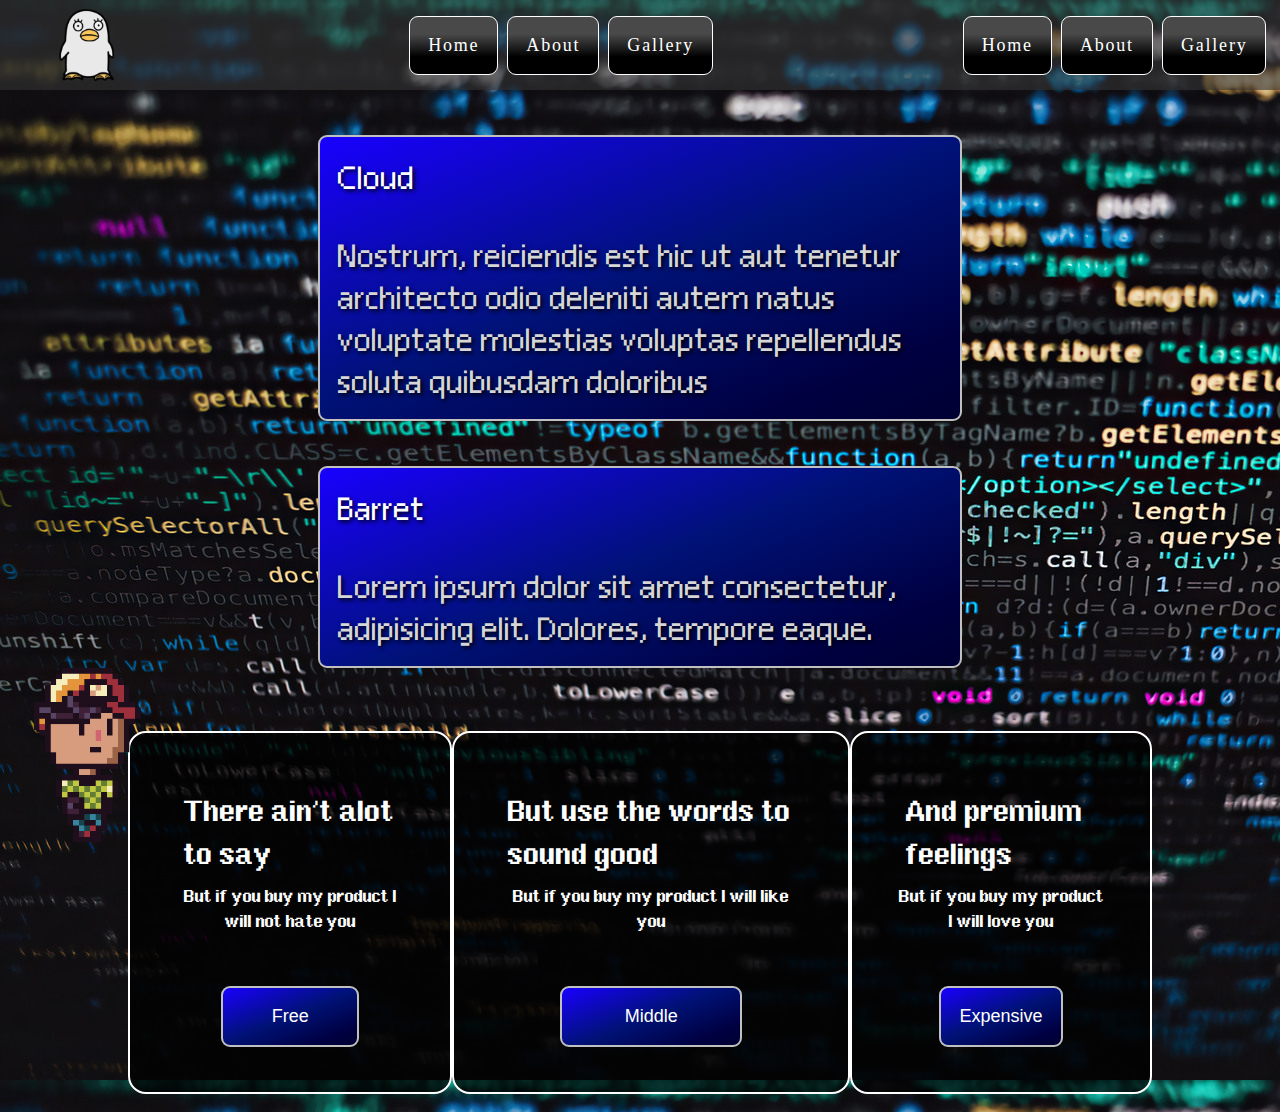
<file: index.html>
<!DOCTYPE html>
<html lang="en">
<head>
    <meta charset="UTF-8">
    <meta name="viewport" content="width=device-width, initial-scale=1.0">
    <link rel="stylesheet" href="resetstyles.css">
    <link rel="stylesheet" href="styles.css">
    <link rel="icon" href="images/elizabeth-icon.png">
    <title>Jesper Andrén Portfolio</title>
</head>
<body>

    <div class="container">
        <div class="item">
        <img src="images/elizabeth-icon.png" alt="">
        </div>
        <div class="item">
            <a href="start.html">Home</a>
            <a href="#">About</a>
            <a href="#">Gallery</a>
    </div>
        <div class="item">
            <a href="#">Home</a>
            <a href="#">About</a>
            <a href="#">Gallery</a>
        </div>
    </div>
    
<div class="secondcontainer">

    <div class="seconditem">
        <h1>Cloud</h1>
    </div>
    <div class="seconditem">
    <h2>Nostrum, reiciendis est hic ut aut tenetur architecto odio deleniti autem natus voluptate molestias voluptas repellendus soluta quibusdam doloribus</h2>
    </div>
</div>
<div class="secondcontainer">

    <div class="seconditem">
        <h1>Barret</h1>
    </div>
    <div class="seconditem">
    <h2>Lorem ipsum dolor sit amet consectetur, adipisicing elit. Dolores, tempore eaque.</h2>
    </div>
</div>

<img class="walking" src="images/alex_walk.gif" alt="alex_walk">

<div class="thirdcontainer">
    <div class="thirditem">
        <h1>There ain't alot to say</h1>
        <p>But if you buy my product I will not hate you</p>
        <button>Free</button>
    </div>
    <div class="thirditem">
        <h1>But use the words to sound good</h1>
        <p>But if you buy my product I will like you</p>
        <button>Middle</button>
    </div>
    <div class="thirditem">
        <h1>And premium feelings</h1>
        <p>But if you buy my product I will love you</p>
        <button>Expensive</button>
    </div>
</div>

</body>
</html>
</file>
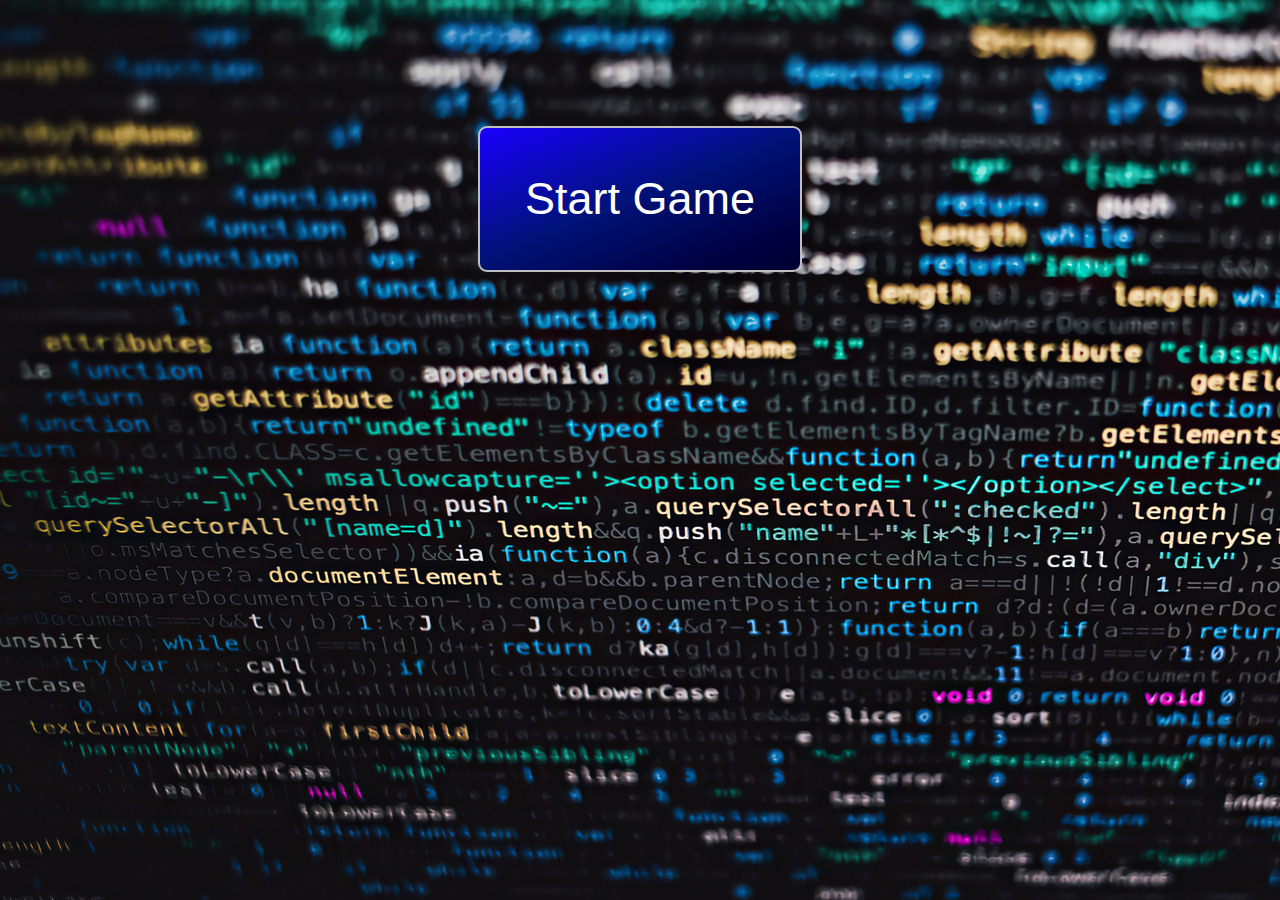
<file: start.html>
<!DOCTYPE html>
<html lang="en">
<head>
    <meta charset="UTF-8">
    <meta name="viewport" content="width=device-width, initial-scale=1.0">
    <link rel="stylesheet" href="resetstyles.css">
    <link rel="stylesheet" href="styles.css">
    <link rel="stylesheet" href="start.css">
    <link rel="icon" href="images/elizabeth-icon.png">
    <title>Jesper Andrén Portfolio</title>
</head>
<body>

<div class="thirdcontainer">
    <div class="seconditem">
    <a href="index.html"><button id="remove">Start Game</button></a>
    </div>
</div>

</body>
</html>
</file>
<file: styles.css>
@font-face 
{
font-family: "Cornelia Sans";
src: url("font/cornelia-sans.otf");
}

@font-face {
    font-family: "FF7Pro";
    src: url("font/final-fantasy-vii-pro.otf");
}


body {
    background-image: url(images/codingwallpaper.jpg);
    max-width: 100%;
    max-height: 100%;
    cursor: url("images/FF7Cursor.png"), auto;
}

.container {
    display: flex;
    background-color: rgba(51, 51, 51, 0.63);
    justify-content: space-between;
    width: 100%;
    height: 10vh;
}

article {
    flex: 8;
    overflow-y: scroll;
}

.item {
    display: flex;
    padding: 1vh;
    align-items: center;
    border-radius: 2vh;
  }

.item a {
    text-decoration: none;
    background: linear-gradient(180deg, rgb(73, 73, 73) 30%, rgb(0, 0, 0) 70%);
    transition: 1s ease-out;
    border-radius: 1vh;
    margin-left: 0.5vh;
    margin-right: 0.5vh;
    letter-spacing: 0.2vh;
    padding: 2vh;
    border: 0.1vh solid rgb(255, 255, 255); 
    font-size: 2vh;
    color: white;
    cursor: url("images/FF7Cursor.png"), pointer;
    
}

.item img {
    padding: 5vh;
    max-width: 100%;
    max-height: 100%;
    transition: 1s;
    margin-right: 0.5vh;
    margin-left: 0.5vh;
}


.item img:hover {
    filter:blur(3px)
}

.item a:hover {
    background: rgb(0,176,255);
    background: linear-gradient(180deg, rgba(0,176,255,1) 0%, rgba(255,0,236,1) 100%);
    margin-bottom: 3vh;

}

.secondcontainer {
    border: 2px solid rgb(192, 192, 192);
    display: flex;
    background: rgb(25,0,255);
    background: linear-gradient(158deg, rgba(25,0,255,1) 0%, rgba(0,18,119,1) 49%, rgba(0,0,65,1) 84%, rgba(0,0,51,1) 100%, rgba(0,0,0,1) 100%);
    justify-content: flex-start;
    width: 50%;
    border-radius: 1vh;
    margin: auto;
    margin-top: 5vh;
    font-family: FF7Pro;
    flex-direction: column;
    text-shadow: 2px 2px 4px black
}


.seconditem {
    display: flex;
    padding: 1vh;
    align-items: center;
    border-radius: 2vh;
}

.secondcontainer h1 {
    font-size: 5vh;
    text-align: center;
    padding: 1vh;
    color: rgb(255,255,255);color: linear-gradient(158deg, rgba(255,255,255,1) 0%, rgba(180,180,180,1) 53%, rgba(162,162,162,1) 83%, rgba(108,108,108,1) 100%);
    
}

.secondcontainer h2 {
    font-size: 5vh;
    color: #D6D6D6;
    padding: 1vh;
    font-weight: 1px;
}

.thirdcontainer {
    display: flex;
    justify-content: space-around;
    width: 80%;
    border-radius: 1vh;
    margin: auto;
    margin-top: 5vh;
    flex-direction: row;
    padding: 2vh;
    border-radius: 3vh;
    flex: 0 0 0;
    font-family: Cornelia Sans;
}


.thirdcontainer h1 {
    padding: 1vh;
    color: white;
    font-size: 3vh;
}

.thirdcontainer p {
    text-align: center;
    color: white;
}


.thirdcontainer button {
    color: white;
    background: linear-gradient(158deg, rgba(25,0,255,1) 0%, rgba(0,18,119,1) 49%, rgba(0,0,65,1) 84%, rgba(0,0,51,1) 100%, rgba(0,0,0,1) 100%);
    padding: 2vh;
    font-size: 2vh;
    border: 2px solid rgb(192, 192, 192);
    border-radius: 1vh;
    margin-top: 6vh;
    width: 60%;
}

.thirdcontainer button:hover {
    background: rgb(0,176,255);
    background: linear-gradient(180deg, rgba(0,176,255,1) 0%, rgba(255,0,236,1) 100%);
    cursor: url("images/FF7Cursor.png"), pointer;
}

.thirdcontainer button:hover::after {
    offset: 5vh;
}

.thirditem {
    display: flex;
    padding: 5vh;
    align-items: center;
    border-radius: 2vh;
    flex-direction: column;
    background-color: rgba(0, 0, 0, 0.747);
    transition: 2s;
    border: 0.3vh solid white;
}
  
.walking::before {
    background-color: none;
}

.walking {
    position:absolute;
    width: 20vh;
    height: 20vh;
    animation: 15s both walking;
    animation-timing-function:linear;
    animation-iteration-count: infinite;
    animation-direction: alternate;
}

  @keyframes walking {
    from {
      margin-left: 90%;
    }
  
    to {
      margin-left: 0%;
    }
  }
</file>
<file: start.css>
#remove {
    font-size: 5vh;
    padding: 5vh;
    text-align: center;
    align-self: center;
    align-content: center;
    align-items: center;
    width: auto;
    animation: 3s both slidein;
}

@keyframes slidein {
    from {
        opacity: 50%;
      margin-top: 0%;
    }
  
    to {
        opacity: 100%;
      margin-top: 100%;
    }
  }
</file>
<file: resetstyles.css>
html, body, div, span, applet, object, iframe,
h1, h2, h3, h4, h5, h6, p, blockquote, pre,
a, abbr, acronym, address, big, cite, code,
del, dfn, em, img, ins, kbd, q, s, samp,
small, strike, strong, sub, sup, tt, var,
b, u, i, center,
dl, dt, dd, ol, ul, li,
fieldset, form, label, legend,
table, caption, tbody, tfoot, thead, tr, th, td,
article, aside, canvas, details, embed, 
figure, figcaption, footer, header, hgroup, 
menu, nav, output, ruby, section, summary,
time, mark, audio, video {
	margin: 0;
	padding: 0;
	border: 0;
	font-size: 100%;
	font: inherit;
	vertical-align: baseline;
}
</file>
